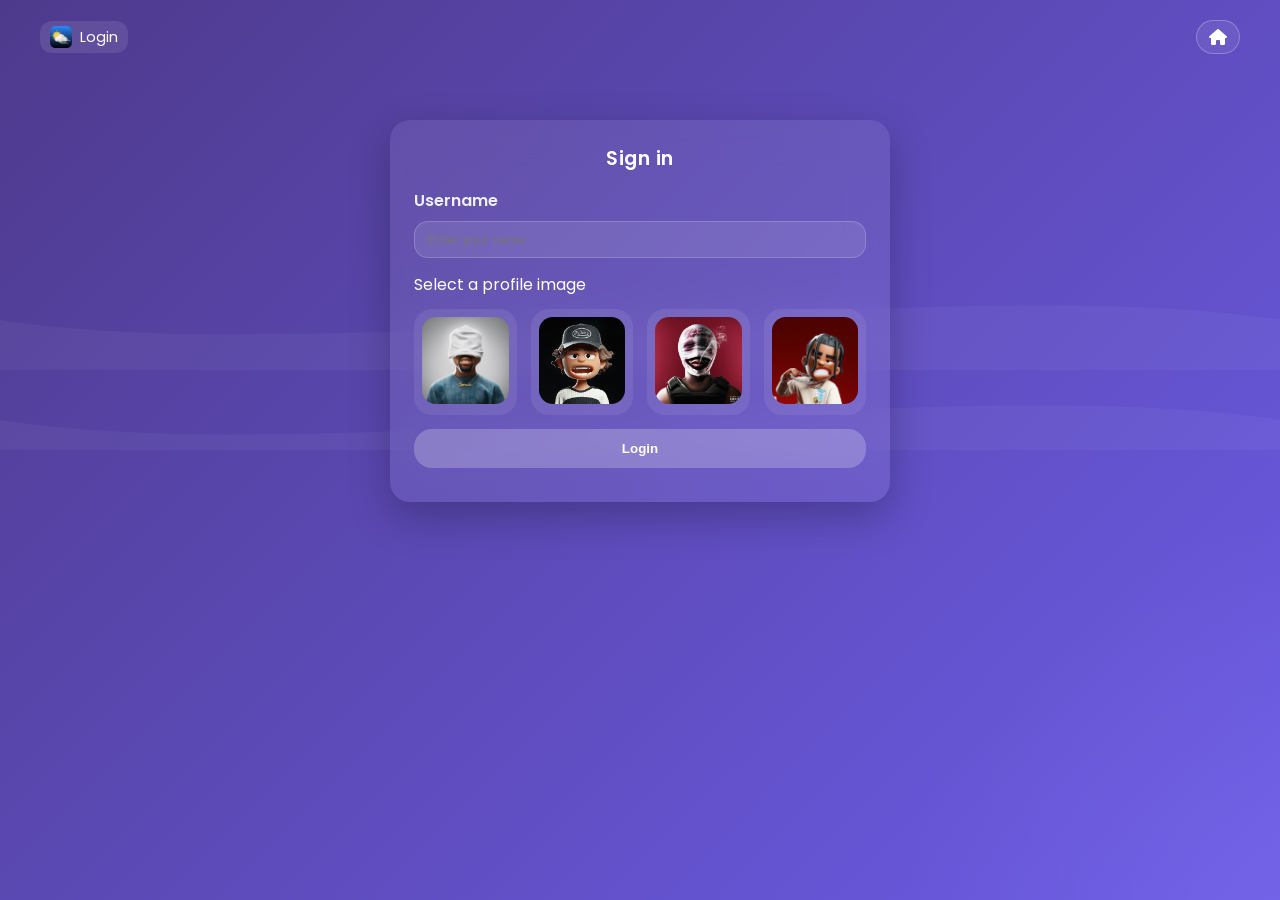
<file: login.html>
<!DOCTYPE html>
<html lang="en">
<head>
    <meta charset="UTF-8" />
    <meta name="viewport" content="width=device-width, initial-scale=1.0" />
    <title>Login</title>
    <link rel="icon" href="assets/icons/icon.png" />
    <!-- fonts & icons -->
    <link href="https://fonts.googleapis.com/css2?family=Poppins:wght@300;400;600;700&display=swap" rel="stylesheet" />
    <link rel="stylesheet" href="https://cdnjs.cloudflare.com/ajax/libs/font-awesome/6.4.0/css/all.min.css" integrity="sha512-somehash" crossorigin="anonymous" referrerpolicy="no-referrer" />
    <link rel="stylesheet" href="style.css" />
</head>
<body>
    <div class="background">
        <div class="bubbles"></div>
        <div class="wave"></div>
    </div>
    <div id="foreground-overlay" class="foreground-overlay"></div>

    <header class="top-bar">
        <div class="url-badge">
            <img src="assets/icons/icon.png" alt="Login" class="logo-icon" />
            Login
        </div>
        <div class="search-group">
            <a href="index.html" class="simple-link" title="Back to dashboard"><i class="fas fa-home"></i></a>
        </div>
    </header>

    <main class="container" id="login-dashboard">
        <section class="card login-card">
            <h2 class="section-title">Sign in</h2>
            <div class="form-row">
                <label for="username">Username</label>
                <input type="text" id="username" placeholder="Enter your name" autocomplete="off" />
            </div>
            <div class="form-row">
                <span>Select a profile image</span>
            </div>
            <div id="profile-grid" class="profile-grid"></div>
            <div class="form-row">
                <button id="login-button" class="primary-button">Login</button>
            </div>
            <div id="login-error" class="form-error"></div>
        </section>
    </main>

    <script src="login.js"></script>
</body>
</html>
</file>
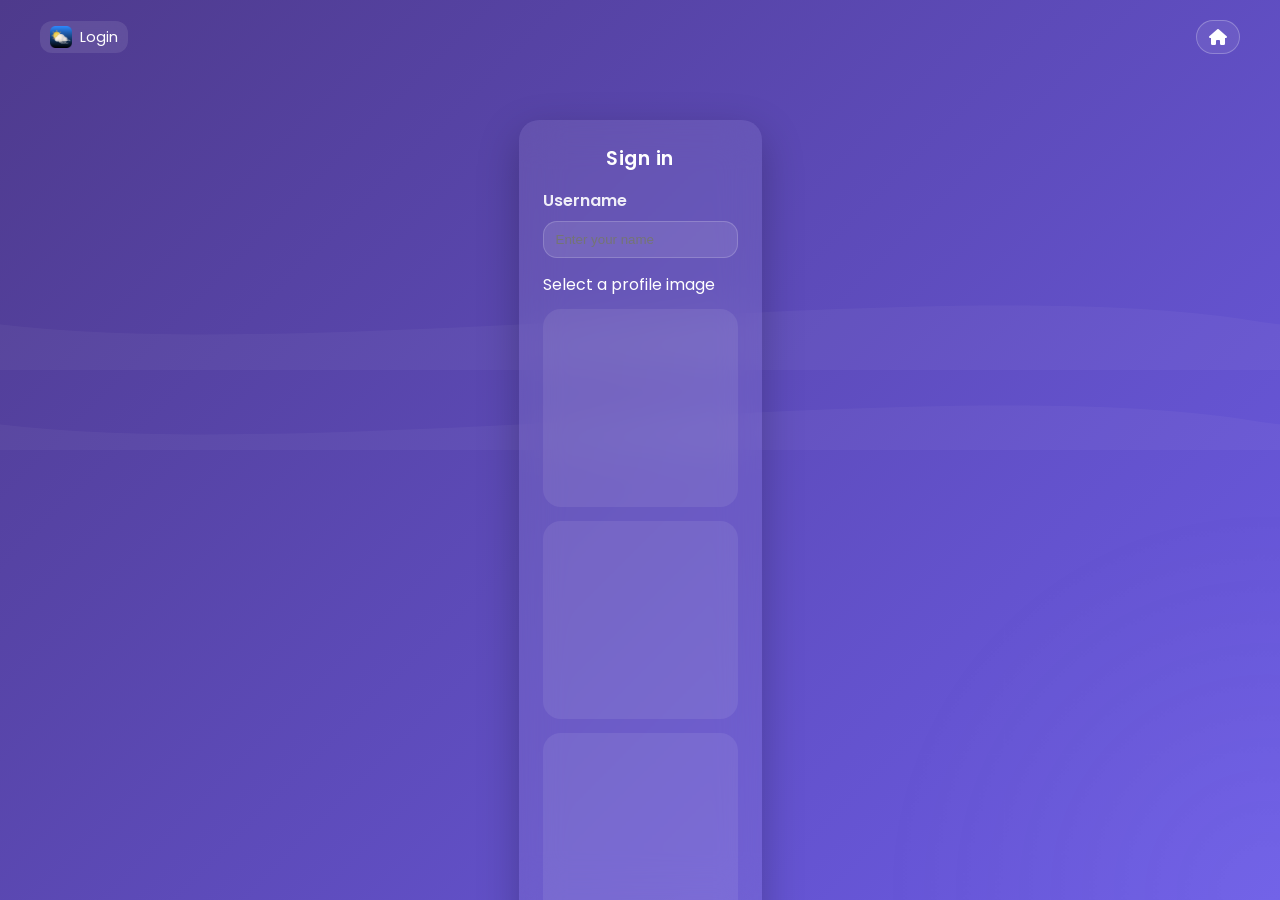
<file: profile.html>
<!DOCTYPE html>
<html lang="en">
<head>
    <meta charset="UTF-8" />
    <meta name="viewport" content="width=device-width, initial-scale=1.0" />
    <title>Profile</title>
    <link rel="icon" href="assets/icons/icon.png" />
    <!-- fonts & icons -->
    <link href="https://fonts.googleapis.com/css2?family=Poppins:wght@300;400;600;700&display=swap" rel="stylesheet" />
    <link rel="stylesheet" href="https://cdnjs.cloudflare.com/ajax/libs/font-awesome/6.4.0/css/all.min.css" integrity="sha512-somehash" crossorigin="anonymous" referrerpolicy="no-referrer" />
    <link rel="stylesheet" href="style.css" />
</head>
<body>
    <div class="background">
        <div class="bubbles"></div>
        <div class="wave"></div>
    </div>
    <div id="foreground-overlay" class="foreground-overlay"></div>

    <header class="top-bar">
        <div class="url-badge">
            <img src="assets/icons/icon.png" alt="Profile" class="logo-icon" />
            Profile
        </div>
        <div class="search-group">
            <a href="index.html" class="simple-link" title="Back to dashboard"><i class="fas fa-home"></i></a>
        </div>
    </header>

    <main class="container" id="profile-dashboard">
        <section class="card login-card">
            <h2 class="section-title">Your Profile</h2>
            <div class="profile-main">
                <img id="profile-img" src="" alt="Profile" class="profile-avatar" />
                <div class="profile-info">
                    <div class="profile-name" id="profile-name">--</div>
                    <div class="profile-actions">
                        <button id="edit-profile" class="primary-button">Edit Profile</button>
                        <button id="logout-button" class="secondary-button">Logout</button>
                    </div>
                </div>
            </div>
        </section>
    </main>

    <script src="profile.js"></script>
</body>
</html>
</file>
<file: style.css>
/* global reset */
* {
    margin: 0;
    padding: 0;
    box-sizing: border-box;
}

html, body {
    height: 100%;
    font-family: 'Poppins', sans-serif;
    color: #fff;
    overflow: hidden;
}

.background {
    position: fixed;
    top: 0;
    left: 0;
    width: 100%;
    height: 100%;
    background: linear-gradient(135deg, #4e3a8c, #6c5ce7);
    transition: background 1s ease;
    z-index: -3;
    overflow: hidden;
}

.foreground-overlay {
    position: fixed;
    inset: 0;
    pointer-events: none;
    z-index: 10;
    overflow: hidden;
}

.rain-drop {
    position: absolute;
    width: 4px;
    height: 14px;
    background: rgba(255, 255, 255, 0.7);
    border-radius: 50% 50% 50% 50%;
    opacity: 0.8;
    filter: drop-shadow(0 0 6px rgba(255,255,255,0.4));
    animation: rainDrop 0.9s linear infinite;
}

@keyframes rainDrop {
    0% { transform: translateY(-30px) skewX(-10deg); opacity: 0.8; }
    80% { opacity: 0.8; }
    100% { transform: translateY(120vh) skewX(-10deg); opacity: 0; }
}

.cloud-icon {
    position: absolute;
    font-size: 48px;
    color: rgba(255,255,255,0.65);
    text-shadow: 0 0 12px rgba(0,0,0,0.35);
    animation: cloudDrift 18s linear infinite;
}

@keyframes cloudDrift {
    0% { transform: translateX(-15vw); }
    100% { transform: translateX(115vw); }
}

.lightning {
    position: absolute;
    width: 2px;
    height: 80px;
    background: rgba(255,255,255,0.9);
    filter: drop-shadow(0 0 12px rgba(255,255,255,0.75));
    animation: lightningFlash 1.2s ease-in-out infinite;
}

@keyframes lightningFlash {
    0%, 70%, 100% { opacity: 0; }
    71%, 73%, 75%, 85% { opacity: 1; }
}

.snowflake {
    position: absolute;
    width: 8px;
    height: 8px;
    border-radius: 50%;
    background: rgba(255,255,255,0.8);
    filter: drop-shadow(0 0 8px rgba(255,255,255,0.6));
    animation: snowFall 8s linear infinite;
}

@keyframes snowFall {
    0% { transform: translateY(-20px); opacity: 0.8; }
    50% { opacity: 1; }
    100% { transform: translateY(120vh); opacity: 0; }
}

body.weather-clear .background {
    background: linear-gradient(135deg, #4e3a8c, #6c5ce7);
}
body.weather-cloud .background {
    background: linear-gradient(135deg, #3b4a6b, #5f6d8b);
}
body.weather-rain .background {
    background: linear-gradient(135deg, #2a3b52, #4a5d7a);
}
body.weather-snow .background {
    background: linear-gradient(135deg, #3f5c7b, #a9c5d6);
}
body.weather-storm .background {
    background: linear-gradient(135deg, #1d2a3c, #37465b);
}

/* bubbles effect (default clear weather) */
.bubbles {
    position: absolute;
    width: 100%;
    height: 100%;
    background: transparent;
}
.bubbles:after {
    content: '';
    position: absolute;
    width: 200%;
    height: 200%;
    background: radial-gradient(circle, rgba(255,255,255,0.15) 2%, transparent 25%);
    animation: floatBubbles 20s linear infinite;
    opacity: 0.3;
}

/* cloud overlay */
.weather-cloud .bubbles:after {
    background: radial-gradient(circle at 20% 20%, rgba(255,255,255,0.3) 20%, transparent 60%),
                radial-gradient(circle at 60% 30%, rgba(255,255,255,0.25) 18%, transparent 55%),
                radial-gradient(circle at 40% 60%, rgba(255,255,255,0.22) 16%, transparent 50%);
    animation: floatClouds 40s linear infinite;
    opacity: 0.35;
}

@keyframes floatClouds {
    0% { transform: translate(0,0); }
    100% { transform: translate(-40%, -20%); }
}

/* rain overlay */
.weather-rain .bubbles:after {
    content: '';
    position: absolute;
    width: 120%;
    height: 120%;
    background-image: radial-gradient(circle at 10% 10%, rgba(255,255,255,0.2) 2px, transparent 3px),
                      radial-gradient(circle at 30% 30%, rgba(255,255,255,0.18) 2px, transparent 3px),
                      radial-gradient(circle at 70% 50%, rgba(255,255,255,0.15) 2px, transparent 3px);
    background-size: 5px 15px;
    background-repeat: repeat;
    opacity: 0.25;
    animation: rainFall 0.4s linear infinite;
}

@keyframes rainFall {
    0% { transform: translateY(-20px); }
    100% { transform: translateY(20px); }
}

/* snow overlay */
.weather-snow .bubbles:after {
    content: '';
    position: absolute;
    width: 200%;
    height: 200%;
    background-image: radial-gradient(circle at 20% 20%, rgba(255,255,255,0.8) 2px, transparent 4px),
                      radial-gradient(circle at 40% 40%, rgba(255,255,255,0.7) 2px, transparent 4px),
                      radial-gradient(circle at 70% 60%, rgba(255,255,255,0.75) 2px, transparent 4px);
    background-size: 20px 20px;
    background-repeat: repeat;
    opacity: 0.35;
    animation: snowFall 15s linear infinite;
}

@keyframes snowFall {
    0% { transform: translate(0, -10%); }
    100% { transform: translate(0, 10%); }
}

/* storm overlay */
.weather-storm .bubbles:after {
    content: '';
    position: absolute;
    width: 100%;
    height: 100%;
    background: radial-gradient(circle at 50% 20%, rgba(255,255,255,0.25) 0%, transparent 60%);
    opacity: 0.6;
    animation: stormFlash 2s linear infinite;
}

@keyframes stormFlash {
    0%, 20%, 40%, 60%, 80%, 100% { opacity: 0.35; }
    10%, 30%, 50%, 70%, 90% { opacity: 0.9; }
}

@keyframes floatBubbles {
    0% { transform: translate(0,0); }
    100% { transform: translate(-50%, -50%); }
}

/* wave */
.wave {
    position: absolute;
    bottom: 50%;
    width: 200%;
    height: 20%;
    background: url('data:image/svg+xml;utf8,<svg xmlns="http://www.w3.org/2000/svg" viewBox="0 0 1200 120" preserveAspectRatio="none"><path d="M0,60 C300,120 900,0 1200,60 L1200,120 L0,120 Z" fill="rgba(255,255,255,0.1)" /></svg>');
    background-size: 50% 100px;
    animation: waveAnim 8s linear infinite;
    opacity: 0.4;
}
@keyframes waveAnim {
    0% { transform: translateX(0); }
    100% { transform: translateX(-50%); }
}

/* loader */
#loader {
    position: fixed;
    top: 0;
    left: 0;
    right: 0;
    bottom: 0;
    background: rgba(0,0,0,0.5);
    display: flex;
    justify-content: center;
    align-items: center;
    z-index: 1000;
}
#loader.hidden {
    display: none;
}
#loader:after {
    content: '';
    width: 50px;
    height: 50px;
    border: 6px solid #fff;
    border-top-color: transparent;
    border-radius: 50%;
    animation: spin 1s linear infinite;
}
@keyframes spin {
    to { transform: rotate(360deg); }
}

/* header */
.top-bar {
    position: absolute;
    top: 0;
    width: 100%;
    padding: 20px 40px;
    display: flex;
    align-items: center;
    justify-content: space-between;
    z-index: 2;
}
.url-badge {
    font-size: 0.9rem;
    background: rgba(255,255,255,0.1);
    padding: 5px 10px;
    border-radius: 12px;
    backdrop-filter: blur(10px);
    display: flex;
    align-items: center;
    gap: 8px;
}
.logo-icon {
    width: 22px;
    height: 22px;
}
.card-icon {
    width: 34px;
    height: 34px;
    margin-bottom: 10px;
}
.simple-link {
    padding: 8px 12px;
    display: flex;
    align-items: center;
    justify-content: center;
    border-radius: 20px;
    border: 1px solid rgba(255,255,255,0.25);
    color: #fff;
    text-decoration: none;
    background: rgba(255,255,255,0.08);
    margin-left: 10px;
    transition: transform 0.3s, background 0.3s;
}
.simple-link:hover {
    transform: translateY(-3px);
    background: rgba(255,255,255,0.15);
}
.search-group {
    display: flex;
    gap: 8px;
    align-items: center;
    flex-wrap: wrap;
}
.search-group input {
    padding: 8px 12px;
    border: none;
    border-radius: 20px;
    outline: none;
    width: 180px;
    background: rgba(255,255,255,0.1);
    color: #fff;
    backdrop-filter: blur(10px);
}
.search-group input::placeholder {
    color: #ddd;
}
.search-group button {
    padding: 8px 12px;
    border: none;
    background: rgba(255,255,255,0.08);
    color: #fff;
    border-radius: 20px;
    cursor: pointer;
    backdrop-filter: blur(10px);
    transition: transform 0.3s, background 0.3s;
}
.search-group button:hover {
    transform: translateY(-5px);
}

#toggle-units.active {
    background: rgba(255,255,255,0.2);
}

#rain-forecast-button {
    padding: 8px 14px;
    border-radius: 20px;
    background: rgba(255,255,255,0.1);
    border: none;
    color: #fff;
    cursor: pointer;
    transition: transform 0.3s, background 0.3s;
}

#rain-forecast-button:hover {
    background: rgba(255,255,255,0.18);
    transform: translateY(-5px);
}

#toggle-units span {
    display: inline-block;
    width: 24px;
}
.social-icons {
    display: flex;
    gap: 12px;
    align-items: center;
}
.social {
    width: 36px;
    height: 36px;
    display: flex;
    align-items: center;
    justify-content: center;
    background: rgba(255,255,255,0.08);
    border-radius: 50%;
    backdrop-filter: blur(10px);
    color: #fff;
    text-decoration: none;
    transition: transform 0.3s;
}
.social:hover {
    transform: translateY(-5px);
}

.user-badge {
    display: flex;
    align-items: center;
    gap: 8px;
    padding: 5px 10px;
    border-radius: 20px;
    background: rgba(255,255,255,0.12);
    backdrop-filter: blur(10px);
}

.user-badge.hidden {
    display: none;
}

.user-avatar {
    width: 28px;
    height: 28px;
    border-radius: 50%;
    object-fit: cover;
    border: 2px solid rgba(255,255,255,0.5);
}

.logout-button {
    border: none;
    background: transparent;
    color: #fff;
    font-size: 0.9rem;
    cursor: pointer;
    padding: 4px;
    border-radius: 50%;
    transition: background 0.2s;
}

.logout-button:hover {
    background: rgba(255,255,255,0.2);
}

/* container and cards */
.container {
    position: relative;
    padding: 120px 40px 40px;
    display: flex;
    flex-direction: column;
    align-items: center;
    gap: 40px;
}
.card {
    background: rgba(255,255,255,0.08);
    backdrop-filter: blur(20px);
    border-radius: 20px;
    box-shadow: 0 15px 40px rgba(0,0,0,0.25);
    padding: 20px;
    color: #fff;
    transition: transform 0.3s;
}
.card:hover {
    transform: translateY(-10px);
}
.large-card {
    width: 90%;
    max-width: 600px;
    text-align: center;
}
.large-card .city-name {
    font-size: 2rem;
    font-weight: 600;
    margin-bottom: 10px;
}
.large-card .temp {
    font-size: 4rem;
    font-weight: 700;
}
.large-card .condition-icon img {
    width: 120px;
    height: auto;
    margin: 10px 0;
}
.section-title {
    font-size: 1.2rem;
    margin-bottom: 15px;
    font-weight: 600;
    text-align: center;
    letter-spacing: 0.5px;
}
.large-card .details-row {
    display: flex;
    justify-content: space-around;
    flex-wrap: wrap;
    margin-top: 20px;
}
.large-card .detail {
    font-size: 0.9rem;
    display: flex;
    align-items: center;
    gap: 5px;
}

.small-cards {
    display: flex;
    gap: 20px;
    flex-wrap: wrap;
    justify-content: center;
}
.circle-card {
    width: 120px;
    height: 120px;
    border-radius: 50%;
    display: flex;
    flex-direction: column;
    align-items: center;
    justify-content: center;
    position: relative;
}
.circle-card .label {
    font-size: 0.8rem;
    margin-bottom: 5px;
}
.circle-card .value {
    font-size: 1.1rem;
    font-weight: 600;
}
.graph-card {
    width: 200px;
    height: 120px;
}
.graph-card .label {
    font-size: 0.8rem;
    margin-bottom: 5px;
}
.graph-card .value {
    font-size: 1rem;
    font-weight: 600;
}

.forecast-card {
    display: flex;
    gap: 15px;
    overflow-x: auto;
    padding: 20px 10px 10px;
    justify-content: center;
    align-items: flex-start;
}
.forecast-card::-webkit-scrollbar {
    display: none;
}
.forecast-card {
    -ms-overflow-style: none;
    scrollbar-width: none;
}
.forecast-day {
    min-width: 110px;
    padding: 16px;
    text-align: center;
    border-radius: 18px;
    background: rgba(255,255,255,0.08);
    border: 1px solid rgba(255,255,255,0.12);
    box-shadow: 0 12px 26px rgba(0,0,0,0.15);
    transition: transform 0.25s, background 0.25s;
}
.forecast-day.current {
    background: rgba(255,255,255,0.17);
    border-color: rgba(255,255,255,0.22);
    transform: translateY(-6px);
}
.forecast-day:hover {
    transform: translateY(-6px);
}
.forecast-day img {
    width: 54px;
    height: auto;
    margin: 10px 0;
}
.forecast-day .rain-chance {
    margin-top: 8px;
    font-size: 0.8rem;
    opacity: 0.9;
}

/* Rain page styling */
.rain-status-text {
    font-size: 1.3rem;
    font-weight: 600;
    margin-top: 8px;
}
.rain-location {
    font-size: 0.95rem;
    opacity: 0.8;
    margin-top: 6px;
}
.rain-updated {
    font-size: 0.8rem;
    opacity: 0.75;
    margin-top: 4px;
}
.umbrella-message {
    margin-top: 6px;
    opacity: 0.9;
}

/* Rain page layout improvements */
#rain-dashboard {
    display: grid;
    grid-template-columns: repeat(3, minmax(260px, 1fr));
    grid-template-areas:
        "status alert hourly"
        "daily daily daily";
    gap: 18px;
    align-items: start;
    width: 100%;
    max-width: 1080px;
}

.rain-status {
    grid-area: status;
}

.rain-alert {
    grid-area: alert;
}

.rain-hourly {
    grid-area: hourly;
}

.rain-daily {
    grid-area: daily;
}

#rain-dashboard .card {
    min-height: 220px;
    display: flex;
    flex-direction: column;
}

.rain-hourly {
    max-height: 520px;
    overflow: hidden;
}

.rain-hourly-list {
    max-height: 360px;
    overflow-y: auto;
}

.rain-hourly-list::-webkit-scrollbar {
    width: 8px;
}

.rain-hourly-list::-webkit-scrollbar-thumb {
    background: rgba(255,255,255,0.25);
    border-radius: 8px;
}

.rain-hourly-list::-webkit-scrollbar-track {
    background: transparent;
}

.rain-alert-text {
    font-size: 1rem;
    font-weight: 600;
    margin-top: 8px;
}

.rain-hour-header {
    display: grid;
    grid-template-columns: 1.6fr 2fr 1.4fr;
    gap: 10px;
    font-weight: 600;
    color: rgba(255,255,255,0.8);
    margin-bottom: 10px;
}

.rain-hourly-list {
    display: flex;
    flex-direction: column;
    gap: 8px;
    max-height: 340px;
    overflow-y: auto;
}

.rain-hour-row {
    display: grid;
    grid-template-columns: 1.7fr 2fr 1.7fr;
    gap: 10px;
    align-items: center;
    padding: 8px 10px;
    border-radius: 14px;
    background: rgba(255,255,255,0.06);
}

.rain-hour-time {
    font-weight: 600;
}

.rain-hour-percent {
    display: flex;
    align-items: center;
    gap: 8px;
}

.rain-bar {
    flex: 1;
    height: 8px;
    border-radius: 8px;
    background: rgba(255,255,255,0.3);
    border: 1px solid rgba(255,255,255,0.25);
}

.rain-hour-intensity {
    text-align: right;
    font-weight: 600;
}


.timeline-bar {
    width: 12px;
    border-radius: 12px 12px 0 0;
    background: linear-gradient(180deg, rgba(255,255,255,0.9), rgba(255,255,255,0.3));
    transition: height 0.2s ease;
}

.rain-daily-summary {
    display: grid;
    grid-template-columns: repeat(auto-fit, minmax(110px, 1fr));
    gap: 12px;
}

.rain-day-card {
    padding: 14px;
    border-radius: 16px;
    background: rgba(255,255,255,0.06);
    border: 1px solid rgba(255,255,255,0.15);
    text-align: center;
}

.rain-day-name {
    font-weight: 600;
    margin-bottom: 8px;
}

.rain-day-percent {
    font-size: 1.1rem;
    font-weight: 700;
}

.rain-day-intensity {
    margin-top: 6px;
    opacity: 0.9;
}

.best-time-out {
    margin-top: 10px;
    font-weight: 600;
    opacity: 0.9;
}

.icon-legend .icon-row {
    display: flex;
    flex-wrap: wrap;
    gap: 14px;
    justify-content: center;
    padding-top: 10px;
}

.icon-legend .icon-item {
    display: flex;
    flex-direction: column;
    align-items: center;
    gap: 6px;
    font-size: 0.8rem;
    opacity: 0.85;
}

.icon-legend .icon-item img {
    width: 32px;
    height: auto;
}

/* utilities for circular gauge backgrounds */
.gauge {
    position: absolute;
    top: 0;
    left: 0;
    width: 100%;
    height: 100%;
    border-radius: 50%;
    background: conic-gradient(#6c5ce7 0deg, #ffffff33 0deg);
    z-index: -1;
}

.alert-banner {
    background: rgba(255, 90, 90, 0.18);
    border: 1px solid rgba(255, 90, 90, 0.4);
    padding: 10px 14px;
    border-radius: 14px;
    margin-bottom: 12px;
    color: #ffecec;
    font-weight: 600;
    display: flex;
    align-items: center;
    gap: 10px;
}
.alert-banner.hidden {
    display: none;
}

.comfort-text {
    font-size: 1.1rem;
    margin: 10px 0;
    opacity: 0.9;
}

.summary-card {
    width: 90%;
    max-width: 600px;
    text-align: left;
}
#summary-text {
    padding: 10px 0;
    line-height: 1.4;
    opacity: 0.85;
}

.sun-progress {
    width: 100%;
    height: 8px;
    background: rgba(255,255,255,0.1);
    border-radius: 10px;
    overflow: hidden;
    margin-top: 8px;
}
.sun-fill {
    height: 100%;
    width: 0%;
    background: linear-gradient(90deg, #ffdd57, #ff6b6b);
    transition: width 0.5s ease;
}

#map {
    width: 100%;
    height: 240px;
    border-radius: 18px;
    overflow: hidden;
    margin-top: 10px;
}
.map-card {
    width: 90%;
    max-width: 900px;
    padding: 20px;
}


/* responsive */
@media (max-width: 900px) {
    .container {
        padding: 100px 20px 20px;
    }
    .large-card {
        width: 100%;
    }
    .small-cards {
        flex-direction: column;
        align-items: center;
    }
    .forecast-card {
        flex-wrap: wrap;
    }
    .search-group input {
        width: 120px;
    }
    #rain-dashboard {
        grid-template-columns: 1fr;
        grid-template-areas:
            "status"
            "alert"
            "hourly"
            "daily";
    }
}

@media (max-width: 500px) {
    #rain-dashboard {
        padding: 0 10px;
    }
}

/* login + profile selection */
.login-card {
    max-width: 500px;
    margin: 0 auto;
    padding: 24px;
}

.form-row {
    margin-top: 14px;
    display: flex;
    flex-direction: column;
    gap: 8px;
}

.form-row label {
    font-weight: 600;
    opacity: 0.9;
}

.form-row input {
    padding: 10px 12px;
    border-radius: 14px;
    border: 1px solid rgba(255,255,255,0.18);
    background: rgba(255,255,255,0.1);
    color: #fff;
}

.profile-grid {
    display: grid;
    grid-template-columns: repeat(auto-fit, minmax(100px, 1fr));
    gap: 14px;
    margin-top: 12px;
}

.profile-card {
    border: 2px solid transparent;
    border-radius: 18px;
    overflow: hidden;
    padding: 6px;
    background: rgba(255,255,255,0.08);
    cursor: pointer;
    transition: border 0.2s, transform 0.2s;
}

.profile-card:hover {
    transform: translateY(-2px);
}

.profile-card.selected {
    border-color: rgba(255,255,255,0.8);
}

.profile-card img {
    width: 100%;
    aspect-ratio: 1 / 1;
    object-fit: cover;
    border-radius: 14px;
}

.primary-button {
    width: 100%;
    padding: 12px 0;
    border-radius: 18px;
    border: none;
    background: rgba(255,255,255,0.22);
    color: #fff;
    font-weight: 700;
    cursor: pointer;
    transition: background 0.2s, transform 0.2s;
}

.primary-button:hover {
    background: rgba(255,255,255,0.3);
    transform: translateY(-2px);
}

.secondary-button {
    width: 100%;
    padding: 12px 0;
    border-radius: 18px;
    border: 1px solid rgba(255,255,255,0.35);
    background: rgba(0,0,0,0.2);
    color: #fff;
    font-weight: 700;
    cursor: pointer;
    transition: background 0.2s, transform 0.2s;
    margin-top: 10px;
}

.secondary-button:hover {
    background: rgba(255,255,255,0.12);
    transform: translateY(-2px);
}

.profile-main {
    display: flex;
    gap: 20px;
    align-items: center;
    justify-content: center;
    flex-wrap: wrap;
}

.profile-avatar {
    width: 120px;
    height: 120px;
    border-radius: 50%;
    border: 3px solid rgba(255,255,255,0.25);
    object-fit: cover;
}

.profile-info {
    display: flex;
    flex-direction: column;
    gap: 12px;
    min-width: 180px;
}

.profile-name {
    font-size: 1.5rem;
    font-weight: 700;
    text-align: center;
}

.profile-actions {
    display: flex;
    gap: 10px;
    flex-direction: column;
}

.form-error {
    margin-top: 10px;
    color: rgba(255, 140, 140, 0.95);
    font-weight: 600;
}
</file>
